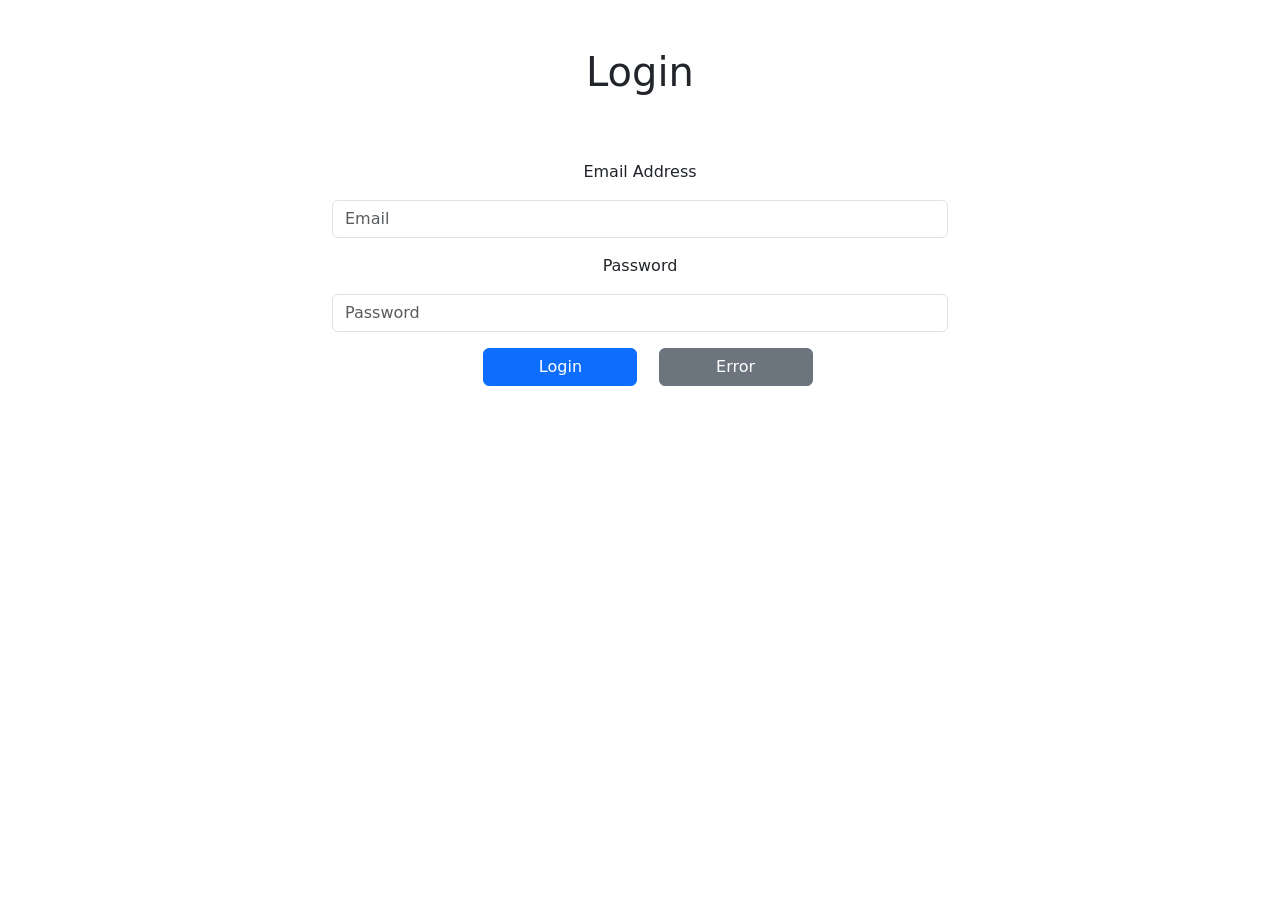
<file: index.html>
<!DOCTYPE html>
<html>
<head>
    <title>Login Page</title>
    <link href="https://cdn.jsdelivr.net/npm/bootstrap@5.2.3/dist/css/bootstrap.min.css" rel="stylesheet">
    <script src="https://cdn.jsdelivr.net/npm/bootstrap@5.2.3/dist/js/bootstrap.bundle.min.js"></script>
</head>
<body>
    <div class="container col-12 col-lg-6">
        <h1 class="text-center m-5">Login</h1>
        <form>
            <div class="mx-auto justify-content-center text-center">
                <label for="email-input" class="form-label m-3">Email Address</label> 
                <input type="email" class="form-control" id="email-input" placeholder="Email">
                <label for="password-input" class="form-label m-3">Password</label> 
                <input type="password" class="form-control" id="password-input" placeholder="Password">
                <a class="btn btn-primary m-3 w-25" href="dashboard.html">Login</a>
                <a class="btn btn-secondary w-25" href="login-error.html">Error</a>
            </div>
        </form>
    </div>
</body>
</html>
</file>
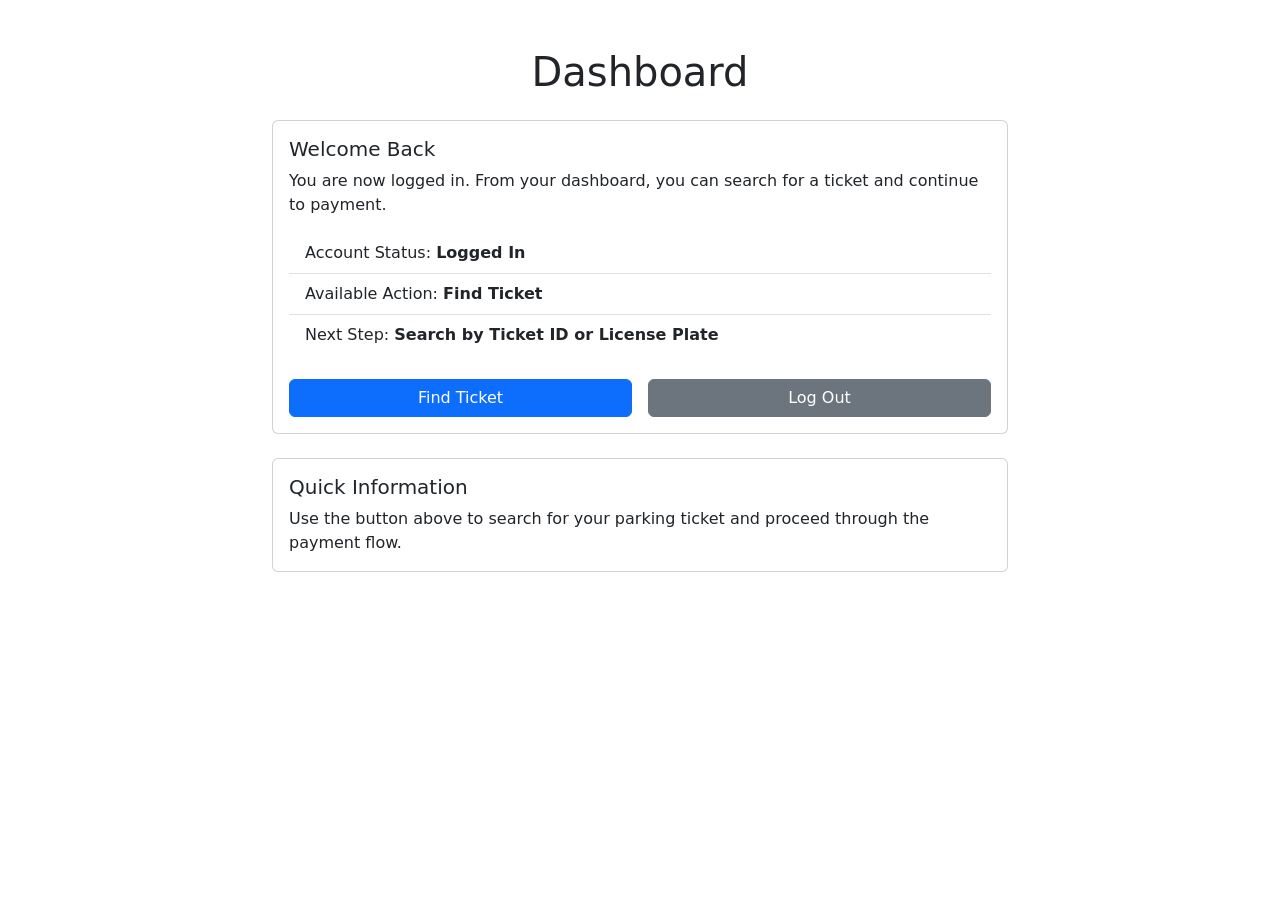
<file: dashboard.html>
<!DOCTYPE html>
<html lang="en">
<head>
    <meta charset="UTF-8">
    <meta name="viewport" content="width=device-width, initial-scale=1.0">
    <title>Dashboard</title>
    <link href="https://cdn.jsdelivr.net/npm/bootstrap@5.2.3/dist/css/bootstrap.min.css" rel="stylesheet" integrity="sha384-rbsA2VBKQhggwzxH7pPCaAqO46MgnOM80zW1RWuH61DGLwZJEdK2Kadq2F9CUG65" crossorigin="anonymous">
    <script src="https://cdn.jsdelivr.net/npm/bootstrap@5.2.3/dist/js/bootstrap.bundle.min.js" integrity="sha384-kenU1KFdBIe4zVF0s0G1M5b4hcpxyD9F7jL+jjXkk+Q2h455rYXK/7HAuoJl+0I4" crossorigin="anonymous"></script>
</head>
<body>
    <div class="container my-5">
        <h1 class="text-center mb-4">Dashboard</h1>

        <div class="row justify-content-center">
            <div class="col-12 col-lg-8">
                <div class="card">
                    <div class="card-body">
                        <h5 class="card-title">Welcome Back</h5>
                        <p class="card-text">
                            You are now logged in. From your dashboard, you can search for a ticket and continue to payment.
                        </p>

                        <ul class="list-group list-group-flush mb-4">
                            <li class="list-group-item">Account Status: <strong>Logged In</strong></li>
                            <li class="list-group-item">Available Action: <strong>Find Ticket</strong></li>
                            <li class="list-group-item">Next Step: <strong>Search by Ticket ID or License Plate</strong></li>
                        </ul>

                        <div class="row g-3">
                            <div class="col-12 col-md-6">
                                <a href="find-ticket.html" class="btn btn-primary w-100">Find Ticket</a>
                            </div>
                            <div class="col-12 col-md-6">
                                <a href="index.html" class="btn btn-secondary w-100">Log Out</a>
                            </div>
                        </div>
                    </div>
                </div>

                <div class="card mt-4">
                    <div class="card-body">
                        <h5 class="card-title">Quick Information</h5>
                        <p class="card-text mb-0">
                            Use the button above to search for your parking ticket and proceed through the payment flow.
                        </p>
                    </div>
                </div>
            </div>
        </div>
    </div>
</body>
</html>
</file>
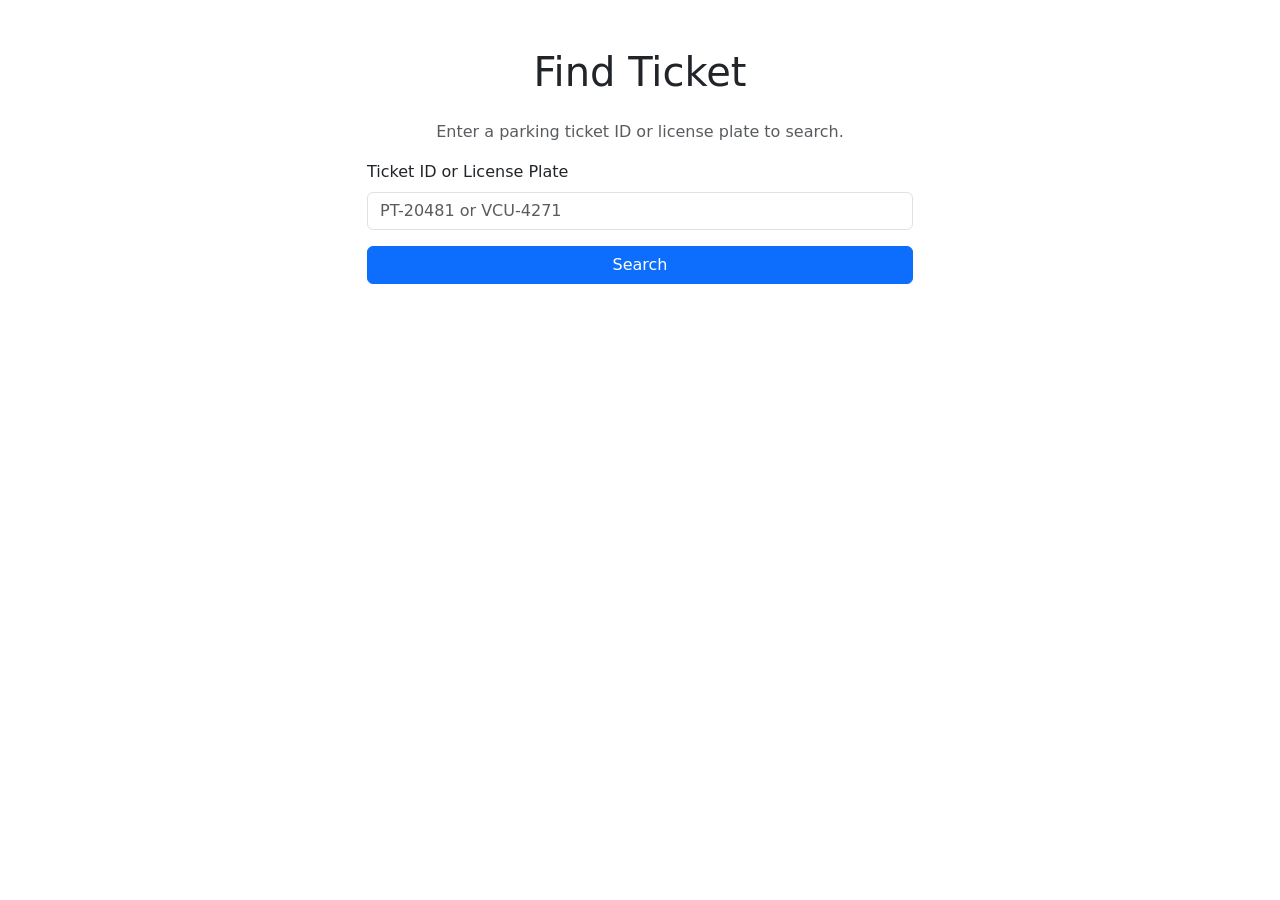
<file: find-ticket.html>
<!DOCTYPE html>
<html lang="en">
<head>
    <meta charset="UTF-8">
    <meta name="viewport" content="width=device-width, initial-scale=1.0">
    <title>Find Ticket</title>
    <link href="https://cdn.jsdelivr.net/npm/bootstrap@5.2.3/dist/css/bootstrap.min.css" rel="stylesheet">
    <script src="https://cdn.jsdelivr.net/npm/bootstrap@5.2.3/dist/js/bootstrap.bundle.min.js"></script>
</head>
<body>
    <div class="container my-5">
        <h1 class="text-center mb-4">Find Ticket</h1>
        <div class="row justify-content-center">
            <div class="col-12 col-lg-6">
                <p class="text-muted text-center mb-3">Enter a parking ticket ID or license plate to search.</p>
                <label for="ticket-search" class="form-label">Ticket ID or License Plate</label>
                <input type="text" class="form-control mb-3" id="ticket-search" placeholder="PT-20481 or VCU-4271">
                <a href="ticket-details.html" class="btn btn-primary w-100">Search</a>
            </div>
         </div>
    </div>
</body>
</html>
</file>
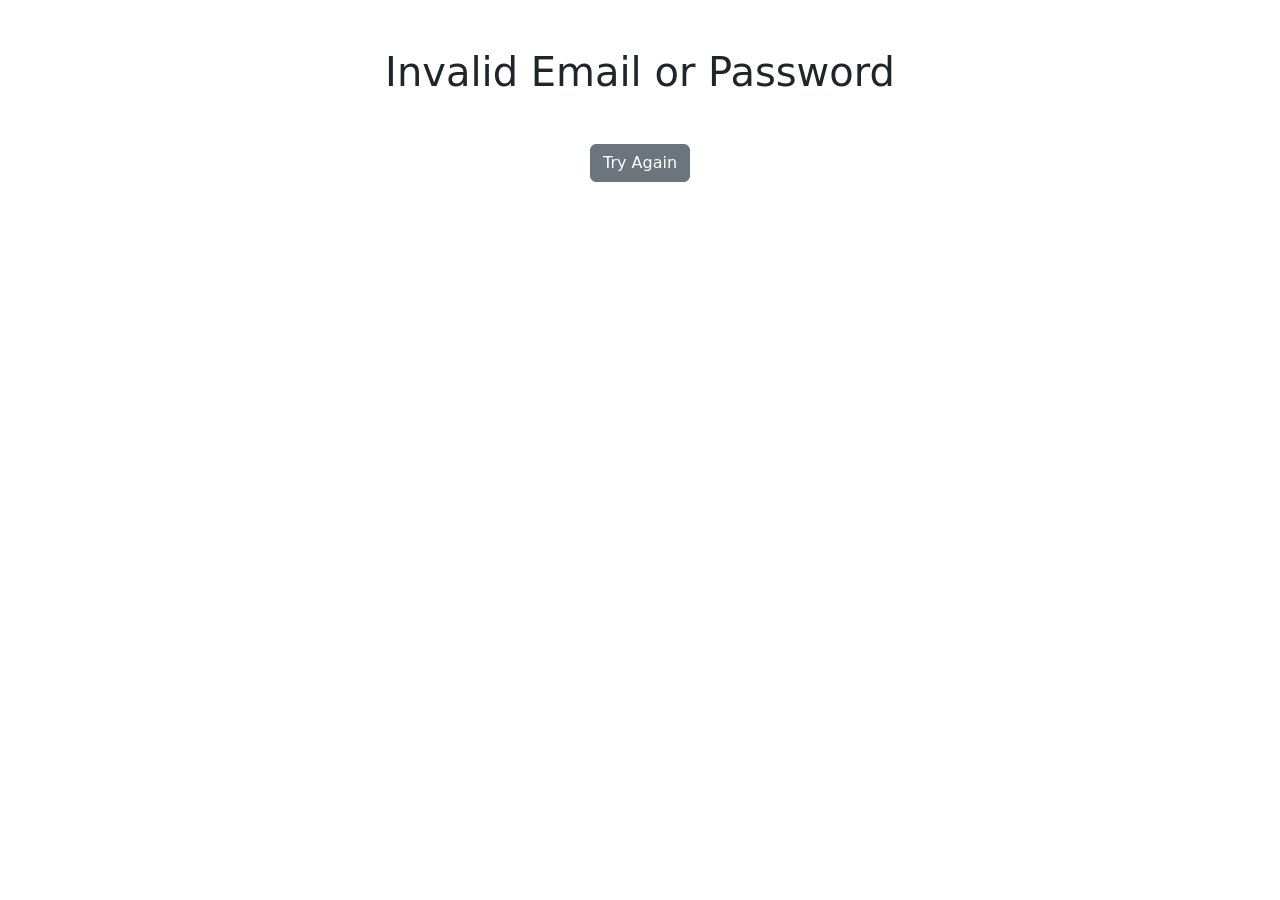
<file: login-error.html>
<!DOCTYPE html>
<html>
    <head>
    <title>Login Page</title>
    <link href="https://cdn.jsdelivr.net/npm/bootstrap@5.2.3/dist/css/bootstrap.min.css" rel="stylesheet" integrity="sha384-rbsA2VBKQhggwzxH7pPCaAqO46MgnOM80zW1RWuH61DGLwZJEdK2Kadq2F9CUG65" crossorigin="anonymous">
    <script src="https://cdn.jsdelivr.net/npm/bootstrap@5.2.3/dist/js/bootstrap.bundle.min.js" integrity="sha384-kenU1KFdBIe4zVF0s0G1M5b4hcpxyD9F7jL+jjXkk+Q2h455rYXK/7HAuoJl+0I4" crossorigin="anonymous"></script>

</head>
<body>
    <div class="container col-12 col-lg-6">
    <h1 class="text-center m-5">Invalid Email or Password</h1>
    <div class="justify-content-center mx-auto text-center col-4">

    <a type="submit" class="btn btn-secondary  max " href="index.html">Try Again</a>
    </div>
    </div>
</body>
</html>
</file>
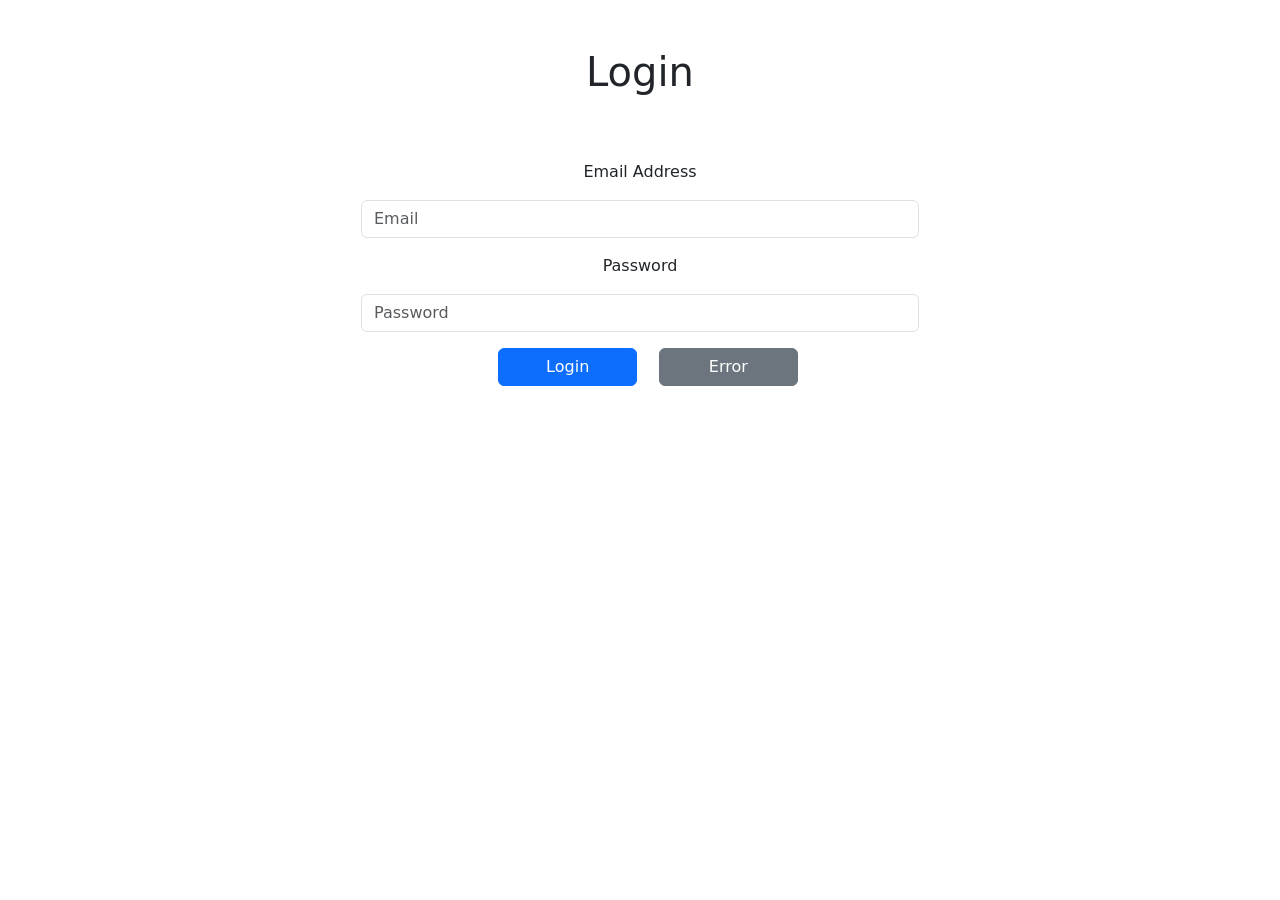
<file: login.html>
<!DOCTYPE html>
<html>
<head>
    <title>Login Page</title>
    <link href="https://cdn.jsdelivr.net/npm/bootstrap@5.2.3/dist/css/bootstrap.min.css" rel="stylesheet" integrity="sha384-rbsA2VBKQhggwzxH7pPCaAqO46MgnOM80zW1RWuH61DGLwZJEdK2Kadq2F9CUG65" crossorigin="anonymous">
    <script src="https://cdn.jsdelivr.net/npm/bootstrap@5.2.3/dist/js/bootstrap.bundle.min.js" integrity="sha384-kenU1KFdBIe4zVF0s0G1M5b4hcpxyD9F7jL+jjXkk+Q2h455rYXK/7HAuoJl+0I4" crossorigin="anonymous"></script>

</head>
<body>
    <div class="container">
    <h1 class="text-center m-5">Login</h1>
    <form>
    <div class="col-lg-6 mx-auto justify-content-center text-center">
        <label for="email-input" class="form-label m-3">Email Address</label> 
        <input type="email" class="form-control" id="email-input" placeholder="Email">
        <label for="password-input" class="form-label m-3">Password</label> 
        <input type="password" class="form-control " id="password-input" placeholder="Password">
        <a type="submit" class="btn btn-primary m-3 w-25 " href="index.html">Login</a>
                <a type="submit" class="btn btn-secondary w-25" href="login-error.html">Error</a>

    </div>
    </form>
    </div>
</html>
</file>
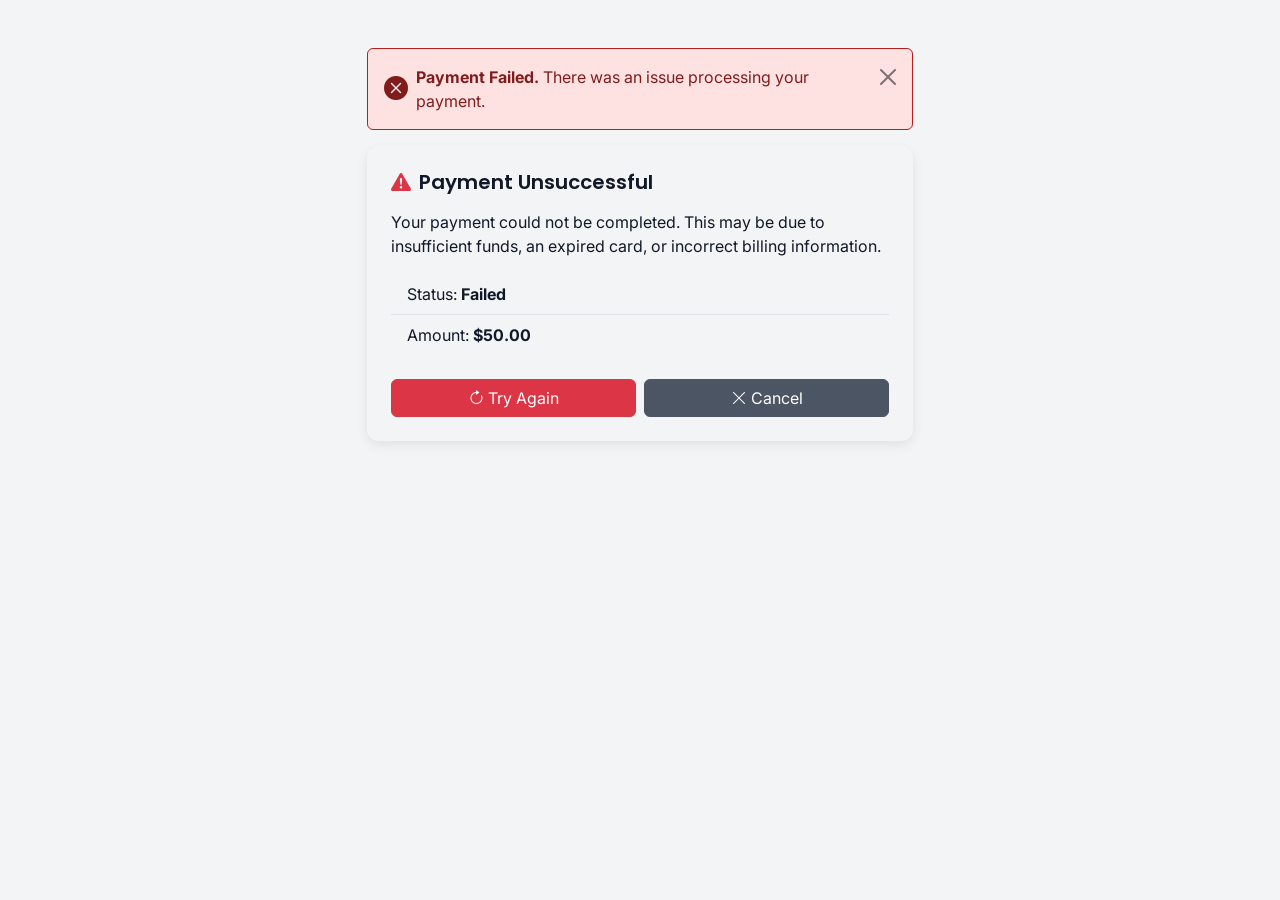
<file: payment-error.html>
<!DOCTYPE html>
<html lang="en">
<head>
    <meta charset="UTF-8">
    <meta name="viewport" content="width=device-width, initial-scale=1.0">
    <title>Payment Error</title>
    <link href="https://cdn.jsdelivr.net/npm/bootstrap@5.2.3/dist/css/bootstrap.min.css" rel="stylesheet" integrity="sha384-rbsA2VBKQhggwzxH7pPCaAqO46MgnOM80zW1RWuH61DGLwZJEdK2Kadq2F9CUG65" crossorigin="anonymous">
    <link rel="stylesheet" href="https://cdn.jsdelivr.net/npm/bootstrap-icons@1.11.3/font/bootstrap-icons.css">
    <link href="https://fonts.googleapis.com/css2?family=Inter:wght@400;500&family=Poppins:wght@600;700&display=swap" rel="stylesheet">
    <link rel="stylesheet" href="custom.css">
    <script src="https://cdn.jsdelivr.net/npm/bootstrap@5.2.3/dist/js/bootstrap.bundle.min.js" integrity="sha384-kenU1KFdBIe4zVF0s0G1M5b4hcpxyD9F7jL+jjXkk+Q2h455rYXK/7HAuoJl+0I4" crossorigin="anonymous"></script>
</head>
<body>
    <div class="container my-5">
        <div class="row justify-content-center">
            <div class="col-12 col-md-8 col-lg-6">

                <div class="alert alert-danger alert-dismissible fade show d-flex align-items-center" role="alert">
                    <i class="bi bi-x-circle-fill me-2 fs-4"></i>
                    <div>
                        <strong>Payment Failed.</strong> There was an issue processing your payment.
                    </div>
                    <button type="button" class="btn-close" data-bs-dismiss="alert" aria-label="Close"></button>
                </div>

                <div class="card">
                    <div class="card-body p-4">
                        <h5 class="card-title mb-3">
                            <i class="bi bi-exclamation-triangle-fill text-danger me-2"></i>Payment Unsuccessful
                        </h5>
                        <p class="card-text">Your payment could not be completed. This may be due to insufficient funds, an expired card, or incorrect billing information.</p>
                        <ul class="list-group list-group-flush mb-4">
                            <li class="list-group-item">Status: <strong>Failed</strong></li>
                            <li class="list-group-item">Amount: <strong>$50.00</strong></li>
                        </ul>
                        <div class="row g-2">
                            <div class="col-12 col-md-6">
                                <a href="payment.html" class="btn btn-danger w-100">
                                    <i class="bi bi-arrow-clockwise me-1"></i>Try Again
                                </a>
                            </div>
                            <div class="col-12 col-md-6">
                                <a href="dashboard.html" class="btn btn-secondary w-100">
                                    <i class="bi bi-x-lg me-1"></i>Cancel
                                </a>
                            </div>
                        </div>
                    </div>
                </div>

            </div>
        </div>
    </div>
</body>
</html>
</file>
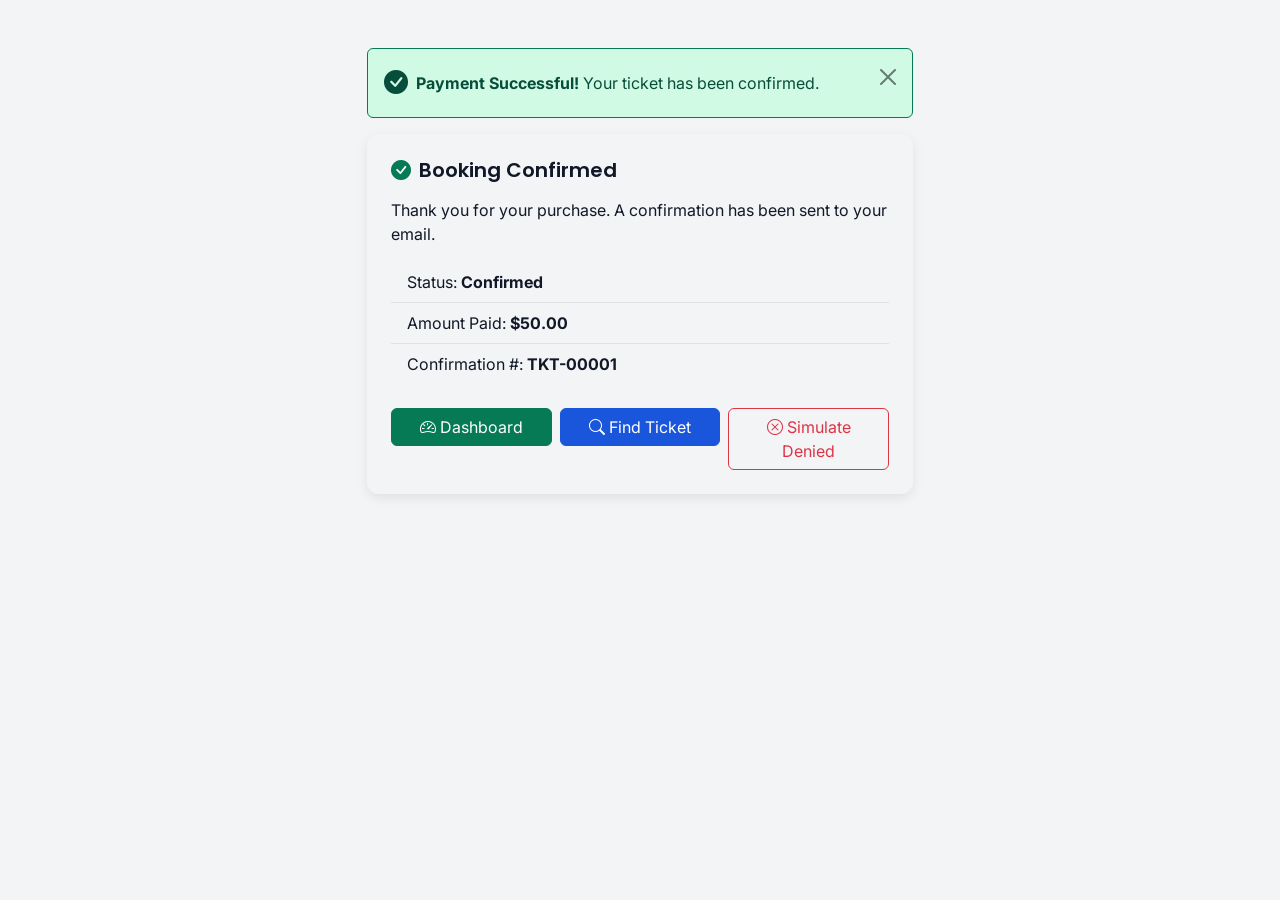
<file: payment-success.html>
<!DOCTYPE html>
<html lang="en">
<head>
    <meta charset="UTF-8">
    <meta name="viewport" content="width=device-width, initial-scale=1.0">
    <title>Payment Success</title>
    <link href="https://cdn.jsdelivr.net/npm/bootstrap@5.2.3/dist/css/bootstrap.min.css" rel="stylesheet" integrity="sha384-rbsA2VBKQhggwzxH7pPCaAqO46MgnOM80zW1RWuH61DGLwZJEdK2Kadq2F9CUG65" crossorigin="anonymous">
    <link rel="stylesheet" href="https://cdn.jsdelivr.net/npm/bootstrap-icons@1.11.3/font/bootstrap-icons.css">
    <link href="https://fonts.googleapis.com/css2?family=Inter:wght@400;500&family=Poppins:wght@600;700&display=swap" rel="stylesheet">
    <link rel="stylesheet" href="custom.css">
    <script src="https://cdn.jsdelivr.net/npm/bootstrap@5.2.3/dist/js/bootstrap.bundle.min.js" integrity="sha384-kenU1KFdBIe4zVF0s0G1M5b4hcpxyD9F7jL+jjXkk+Q2h455rYXK/7HAuoJl+0I4" crossorigin="anonymous"></script>
</head>
<body>
    <div class="container my-5">
        <div class="row justify-content-center">
            <div class="col-12 col-md-8 col-lg-6">

                <div class="alert alert-success alert-dismissible fade show d-flex align-items-center" role="alert">
                    <i class="bi bi-check-circle-fill me-2 fs-4"></i>
                    <div>
                        <strong>Payment Successful!</strong> Your ticket has been confirmed.
                    </div>
                    <button type="button" class="btn-close" data-bs-dismiss="alert" aria-label="Close"></button>
                </div>

                <div class="card">
                    <div class="card-body p-4">
                        <h5 class="card-title mb-3">
                            <i class="bi bi-check-circle-fill text-success me-2"></i>Booking Confirmed
                        </h5>
                        <p class="card-text">Thank you for your purchase. A confirmation has been sent to your email.</p>
                        <ul class="list-group list-group-flush mb-4">
                            <li class="list-group-item">Status: <strong>Confirmed</strong></li>
                            <li class="list-group-item">Amount Paid: <strong>$50.00</strong></li>
                            <li class="list-group-item">Confirmation #: <strong>TKT-00001</strong></li>
                        </ul>
                        <div class="row g-2">
                            <div class="col-12 col-md-6 col-lg-4">
                                <a href="dashboard.html" class="btn btn-success w-100">
                                    <i class="bi bi-speedometer2 me-1"></i>Dashboard
                                </a>
                            </div>
                            <div class="col-12 col-md-6 col-lg-4">
                                <a href="find-ticket.html" class="btn btn-primary w-100">
                                    <i class="bi bi-search me-1"></i>Find Ticket
                                </a>
                            </div>
                            <div class="col-12 col-lg-4">
                                <button type="button" class="btn btn-outline-danger w-100" data-bs-toggle="modal" data-bs-target="#denyModal">
                                    <i class="bi bi-x-circle me-1"></i>Simulate Denied
                                </button>
                            </div>
                        </div>
                    </div>
                </div>

            </div>
        </div>
    </div>

    <div class="modal fade" id="denyModal" tabindex="-1" aria-labelledby="denyModalLabel" aria-hidden="true">
        <div class="modal-dialog modal-dialog-centered">
            <div class="modal-content">
                <div class="modal-header">
                    <h5 class="modal-title" id="denyModalLabel">
                        <i class="bi bi-exclamation-triangle-fill text-danger me-2"></i>Simulate Denied Payment?
                    </h5>
                    <button type="button" class="btn-close" data-bs-dismiss="modal" aria-label="Close"></button>
                </div>
                <div class="modal-body">
                    This will navigate you to the payment error screen to preview the denied flow. Continue?
                </div>
                <div class="modal-footer">
                    <button type="button" class="btn btn-secondary" data-bs-dismiss="modal">Cancel</button>
                    <a href="payment-error.html" class="btn btn-danger">
                        <i class="bi bi-arrow-right me-1"></i>Proceed
                    </a>
                </div>
            </div>
        </div>
    </div>
</body>
</html>
</file>
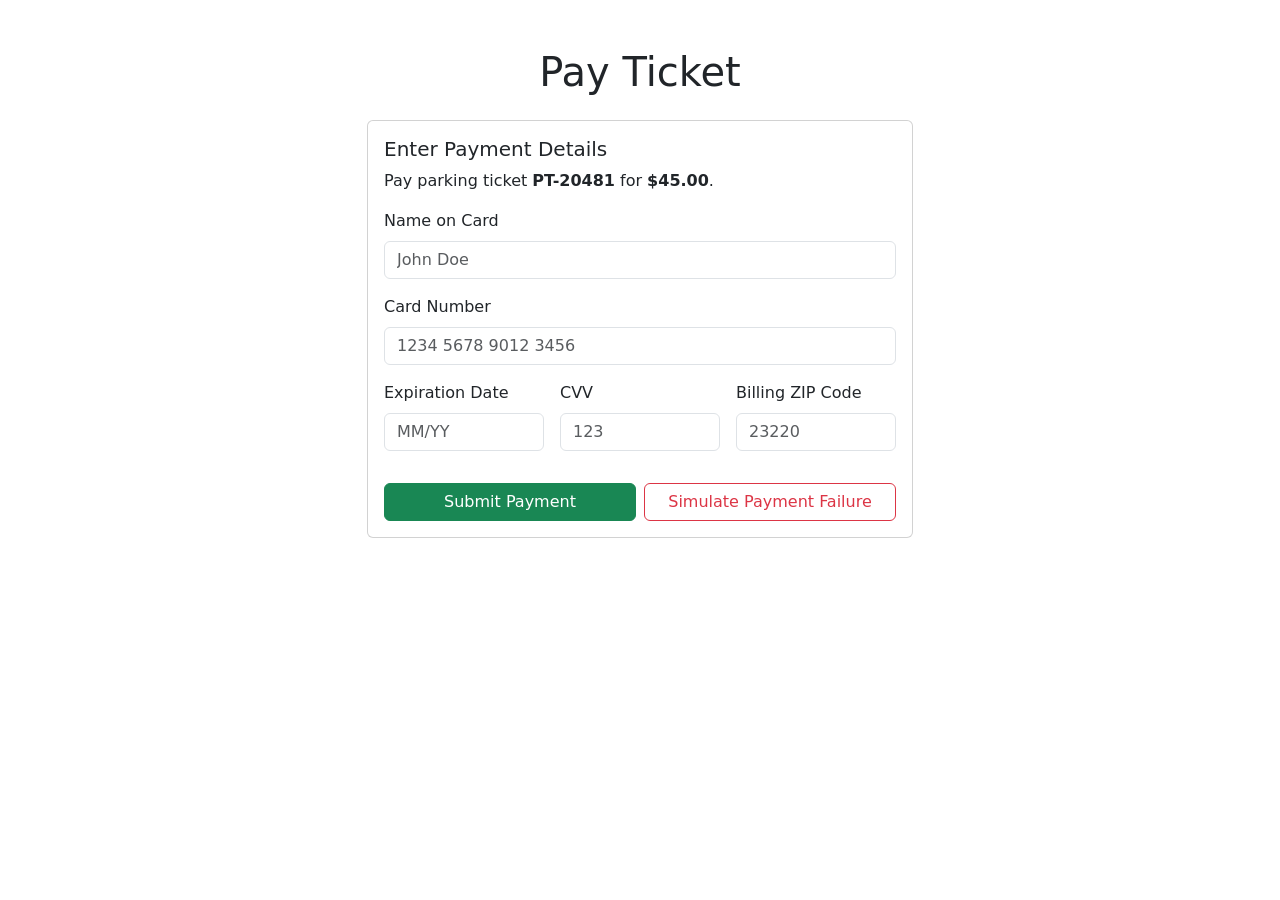
<file: payment.html>
<!DOCTYPE html>
<html lang="en">
<head>
    <meta charset="UTF-8">
    <meta name="viewport" content="width=device-width, initial-scale=1.0">
    <title>Pay Ticket</title>
    <link href="https://cdn.jsdelivr.net/npm/bootstrap@5.2.3/dist/css/bootstrap.min.css" rel="stylesheet">
    <script src="https://cdn.jsdelivr.net/npm/bootstrap@5.2.3/dist/js/bootstrap.bundle.min.js"></script>
</head>
<body>
    <div class="container my-5">
        <h1 class="text-center mb-4">Pay Ticket</h1>
        <div class="row justify-content-center">
            <div class="col-12 col-lg-6">
                <div class="card">
                    <div class="card-body">
                        <h5 class="card-title">Enter Payment Details</h5>
                        <p class="card-text">Pay parking ticket <strong>PT-20481</strong> for <strong>$45.00</strong>.</p>

                        <form>
                            <div class="mb-3">
                                <label class="form-label">Name on Card</label>
                                <input type="text" class="form-control" placeholder="John Doe">
                            </div>
                            <div class="mb-3">
                                <label class="form-label">Card Number</label>
                                <input type="text" class="form-control" placeholder="1234 5678 9012 3456">
                            </div>
                            <div class="row g-3">
                                <div class="col-12 col-md-4">
                                    <label class="form-label">Expiration Date</label>
                                    <input type="text" class="form-control" placeholder="MM/YY">
                                </div>
                                <div class="col-12 col-md-4">
                                    <label class="form-label">CVV</label>
                                    <input type="text" class="form-control" placeholder="123">
                                </div>
                                <div class="col-12 col-md-4">
                                    <label class="form-label">Billing ZIP Code</label>
                                    <input type="text" class="form-control" placeholder="23220">
                                </div>
                            </div>
                            <div class="row g-2 mt-4">
                                <div class="col-12 col-md-6">
                                    <a href="payment-success.html" class="btn btn-success w-100">Submit Payment</a>
                                </div>
                                <div class="col-12 col-md-6">
                                    <a href="payment-error.html" class="btn btn-outline-danger w-100">Simulate Payment Failure</a>
                                </div>
                            </div>
                        </form>
                    </div>
                </div>
            </div>
        </div>
    </div>
    
</body>
</html>
</file>
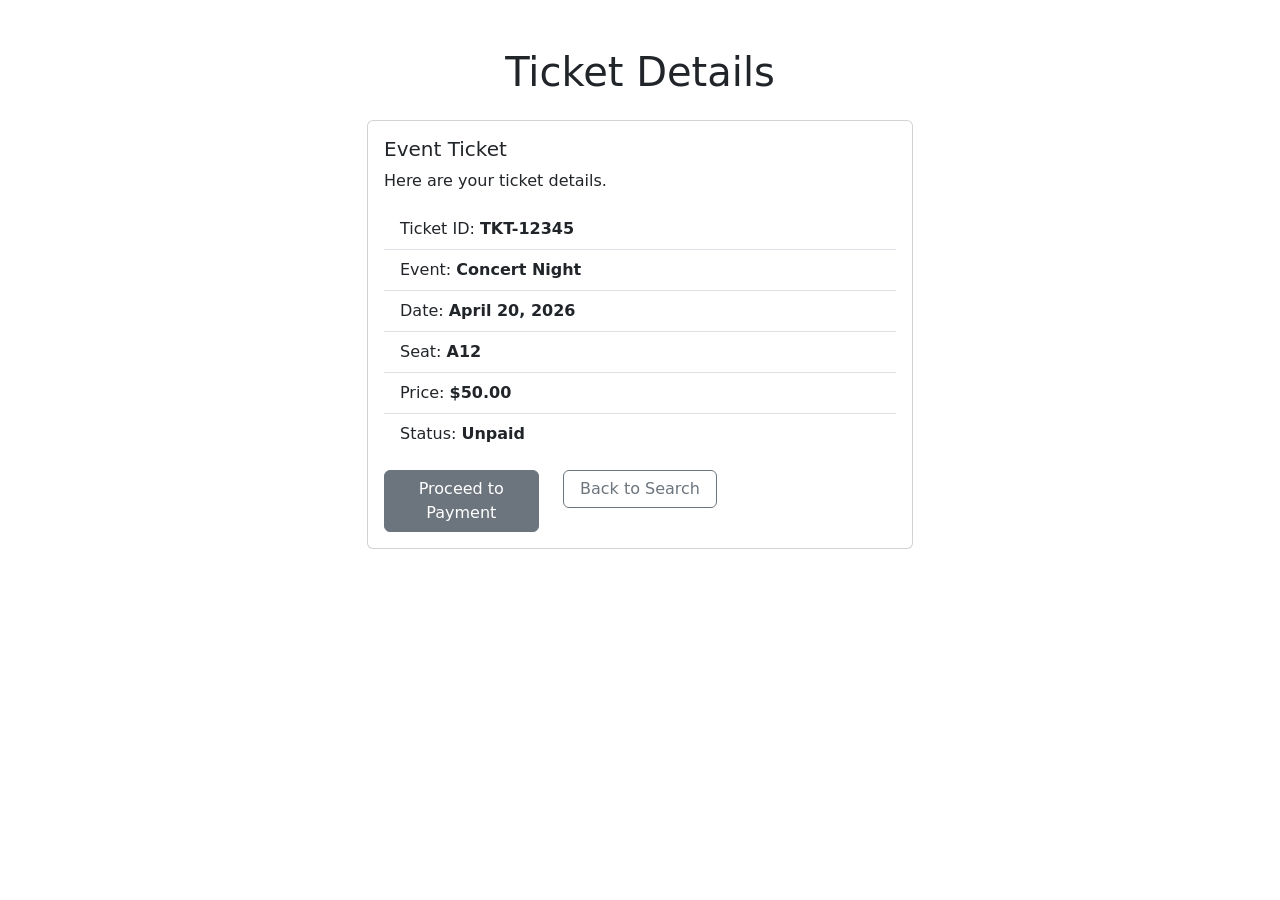
<file: ticket-details.html>
<!DOCTYPE html>
<html lang="en">
<head>
    <meta charset="UTF-8">
    <meta name="viewport" content="width=device-width, initial-scale=1.0">
    <title>Ticket Details</title>
    <link href="https://cdn.jsdelivr.net/npm/bootstrap@5.2.3/dist/css/bootstrap.min.css" rel="stylesheet">
    <script src="https://cdn.jsdelivr.net/npm/bootstrap@5.2.3/dist/js/bootstrap.bundle.min.js"></script>
</head>
<body>
    <div class="container my-5">
        <h1 class="text-center mb-4">Ticket Details</h1>
        <div class="row justify-content-center">
            <div class="col-12 col-lg-6">
                <div class="card">
                    <div class="card-body">
                        <h5 class="card-title">Event Ticket</h5>
                        <p class="card-text">Here are your ticket details.</p>
                        
                    <!--prop data-->
                    <ul class="list-group list-group-flush mb-3">
                        <li class="list-group-item">Ticket ID: <strong>TKT-12345</strong></li>
                        <li class="list-group-item">Event: <strong>Concert Night</strong></li>
                        <li class="list-group-item">Date: <strong>April 20, 2026</strong></li>
                        <li class="list-group-item">Seat: <strong>A12</strong></li>
                        <li class="list-group-item">Price: <strong>$50.00</strong></li>
                        <li class="list-group-item">Status: <strong>Unpaid</strong></li>
                    </ul>
                    <div class="row">
                        <div class="col-6 col-lg-4">
                            <a href="payment.html" class="btn btn-secondary w-100">Proceed to Payment</a>
                        </div>
                        <div class="col-6 col-lg-4">
                            <a href="find-ticket.html" class="btn btn-outline-secondary w-100">Back to Search</a>
                        </div>
                    </div>
                </div>
            </div>
        </div>
    </div>
</body>
</html>
</file>
<file: custom.css>
:root {
    --bs-primary: #1a56db;
    --bs-primary-rgb: 26, 86, 219;
    --bs-secondary: #057a55;
    --bs-secondary-rgb: 5, 122, 85;
    --bs-success: #057a55;
    --bs-success-rgb: 5, 122, 85;
    --bs-body-bg: #f3f4f6;
    --bs-body-color: #111827;
    --bs-body-font-family: 'Inter', sans-serif;
}

body {
    font-family: 'Inter', sans-serif;
    background-color: #f3f4f6;
    color: #111827;
}

h1, h2, h3, h4, h5, h6 {
    font-family: 'Poppins', sans-serif;
    font-weight: 600;
}

.btn-primary {
    background-color: #1a56db;
    border-color: #1a56db;
}

.btn-primary:hover,
.btn-primary:focus {
    background-color: #1542a8;
    border-color: #1542a8;
}

.btn-success {
    background-color: #057a55;
    border-color: #057a55;
}

.btn-success:hover,
.btn-success:focus {
    background-color: #046044;
    border-color: #046044;
}

.btn-secondary {
    background-color: #4b5563;
    border-color: #4b5563;
}

.card {
    border: none;
    box-shadow: 0 4px 12px rgba(0, 0, 0, 0.08);
    border-radius: 0.75rem;
}

.card-title {
    font-family: 'Poppins', sans-serif;
    font-weight: 600;
}

.alert-success {
    background-color: #d1fae5;
    border-color: #057a55;
    color: #064e3b;
}

.alert-danger {
    background-color: #fee2e2;
    border-color: #b91c1c;
    color: #7f1d1d;
}

.form-control:focus {
    border-color: #1a56db;
    box-shadow: 0 0 0 0.2rem rgba(26, 86, 219, 0.25);
}

.list-group-item {
    background-color: transparent;
}
</file>
